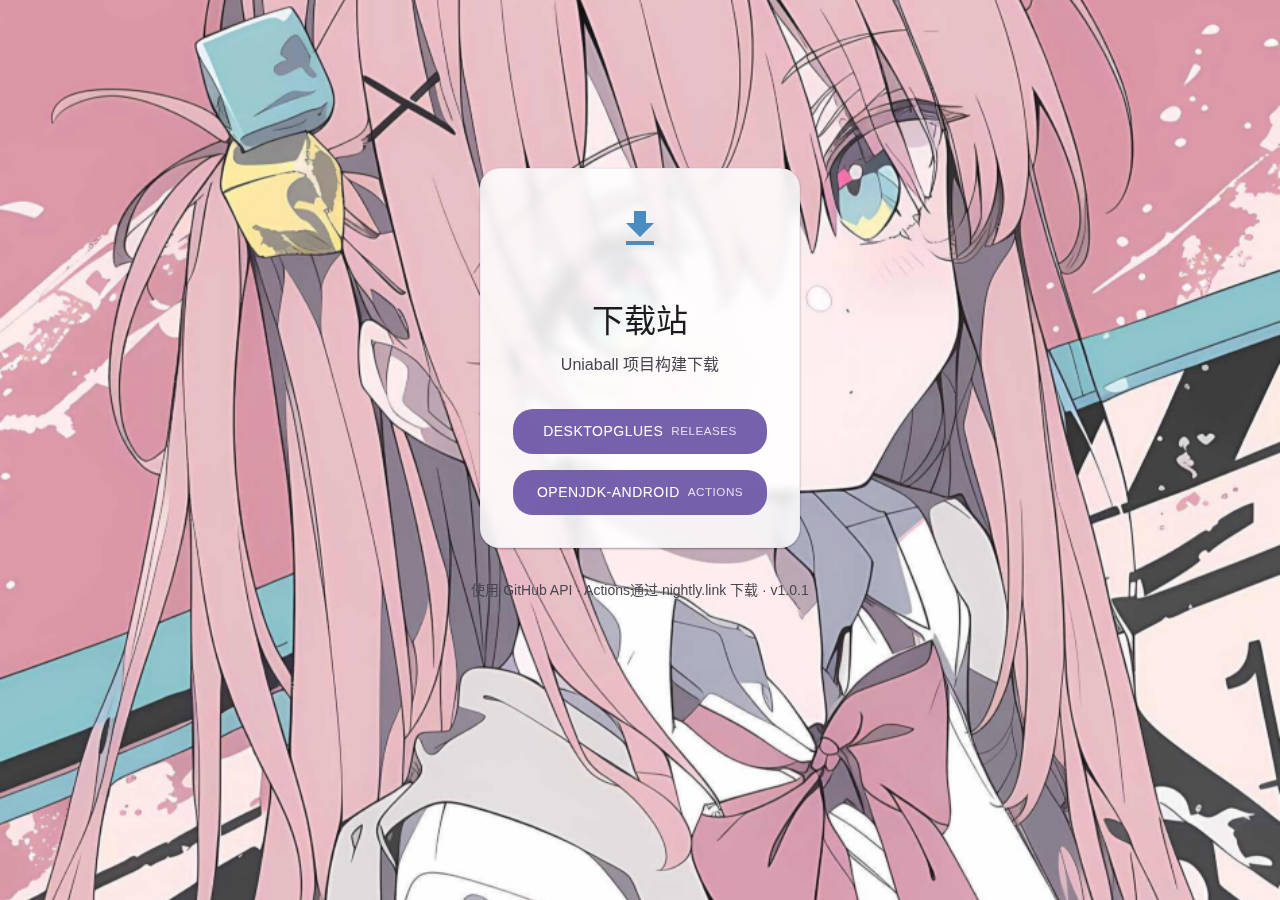
<file: index.html>
<!DOCTYPE html>
<html lang="zh-CN">
<head>
    <meta charset="UTF-8">
    <meta name="viewport" content="width=device-width, initial-scale=1.0">
    <title>下载站</title>
    <link rel="stylesheet" href="style.css">
    <link href="https://fonts.googleapis.com/icon?family=Material+Icons" rel="stylesheet">
</head>
<body>
    <div class="container">
        <main class="flex flex-col items-center" style="min-height: 80vh; justify-content: center;">
            <div class="card" style="max-width: 400px; text-align: center;">
                <div style="font-size: 48px; color: var(--md-primary); margin-bottom: 24px;">
                    <i class="material-icons" style="font-size: 48px;">file_download</i>
                </div>
                <h1 style="font-size: 32px; font-weight: 400; margin-bottom: 8px;">下载站</h1>
                <p style="color: var(--md-on-surface-variant); margin-bottom: 32px;">Uniaball 项目构建下载</p>
                
                <div style="display: grid; gap: 16px;">
                    <a href="desktopglues.html" class="btn" style="width: 100%;">
                        <span>DesktopGlues</span>
                        <small style="opacity: 0.8;">Releases</small>
                    </a>
                    
                    <a href="openjdk.html" class="btn" style="width: 100%;">
                        <span>OpenJDK-Android</span>
                        <small style="opacity: 0.8;">Actions</small>
                    </a>
                </div>
            </div>
            
            <div style="margin-top: 32px; color: var(--md-on-surface-variant); font-size: 14px;">
                <p>使用 GitHub API · Actions通过 nightly.link 下载 · v1.0.1</p>
            </div>
        </main>
    </div>
</body>
</html>
</file>
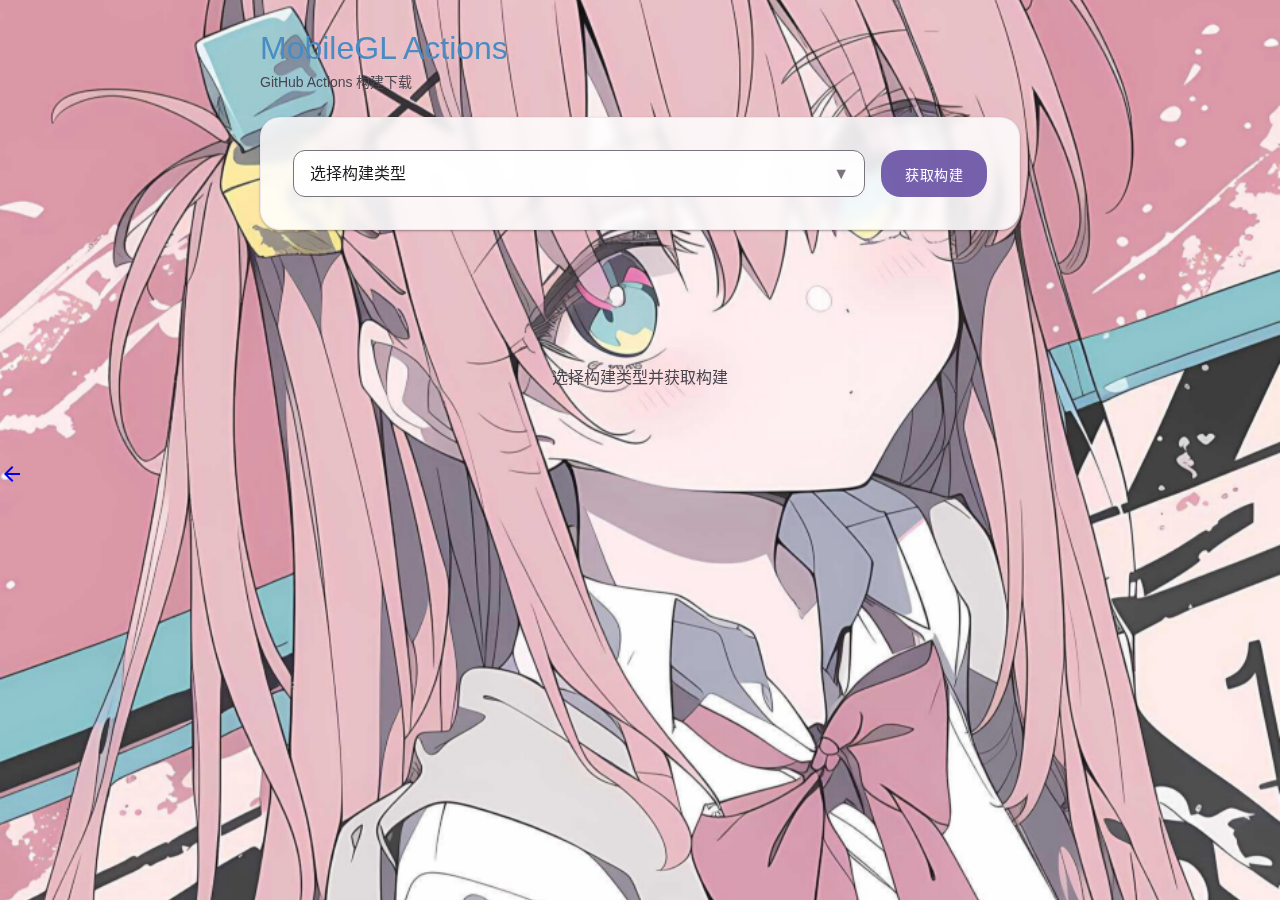
<file: mobilegl-actions.html>
<!DOCTYPE html>
<html lang="zh-CN">
<head>
    <meta charset="UTF-8">
    <meta name="viewport" content="width=device-width, initial-scale=1.0">
    <title>MobileGL Actions 下载</title>
    <link rel="stylesheet" href="style.css">
    <link href="https://fonts.googleapis.com/icon?family=Material+Icons" rel="stylesheet">
</head>
<body>
    <div class="container">
        <header class="mb-24">
            <div>
                <h1 style="font-size: 32px; font-weight: 400; color: var(--md-primary);">MobileGL Actions</h1>
                <p style="color: var(--md-on-surface-variant); font-size: 14px;">GitHub Actions 构建下载</p>
            </div>
        </header>

        <main>
            <div class="card mb-24">
                <div class="flex gap-16">
                    <div class="select-container">
                        <select id="buildTypeSelect" class="select">
                            <option value="" disabled selected>选择构建类型</option>
                            <option value="Build MobileGL">Build MobileGL (Espryt)</option>
                            <option value="Build MobileGL Vulkan">Build MobileGL Vulkan (Magma)</option>
                            <option value="Build MobileGL Vulkan (TMP)">Build MobileGL Vulkan (TMP) (Magma-tmp)</option>
                        </select>
                    </div>
                    <button id="fetchBtn" class="btn" onclick="fetchBuilds()">获取构建</button>
                </div>
            </div>

            <div id="buildsContainer">
                <div class="empty-state">
                    <i class="material-icons" style="font-size: 48px; color: var(--md-on-surface-variant); margin-bottom: 16px;">inventory_2</i>
                    <p>选择构建类型并获取构建</p>
                </div>
            </div>
        </main>
    </div>

    <!-- 悬浮返回按钮 -->
    <a href="index.html" class="fab-back">
        <i class="material-icons">arrow_back</i>
    </a>

    <script>
        const REPO_OWNER = 'Uniaball';
        const REPO_NAME = 'MobileGL';
        let cachedBuilds = {};

        async function fetchBuilds() {
            const buildType = document.getElementById('buildTypeSelect').value;
            if (!buildType) {
                document.getElementById('buildsContainer').innerHTML = `
                    <div class="error-state">
                        <i class="material-icons" style="font-size: 40px; color: #C62828; margin-bottom: 16px;">warning</i>
                        <p>请先选择构建类型</p>
                    </div>
                `;
                return;
            }

            document.getElementById('buildsContainer').innerHTML = `
                <div class="loading">
                    <div class="spinner"></div>
                    <p>正在获取构建...</p>
                </div>
            `;

            try {
                if (cachedBuilds[buildType]) {
                    displayBuilds(cachedBuilds[buildType], buildType);
                    return;
                }

                const response = await fetch(
                    `https://api.github.com/repos/${REPO_OWNER}/${REPO_NAME}/actions/runs?per_page=50&sort=created&direction=desc`
                );

                if (!response.ok) {
                    throw new Error(`请求失败 (状态码: ${response.status})`);
                }

                const data = await response.json();

                const buildRuns = data.workflow_runs?.filter(run => {
                    const runName = (run.name || '').toLowerCase();
                    const searchTerm = buildType.toLowerCase();
                    // 精确匹配工作流名称
                    return runName === searchTerm;
                }) || [];

                if (buildRuns.length === 0) {
                    throw new Error(`未找到 ${buildType} 的构建`);
                }

                const builds = [];

                const artifactPromises = buildRuns.slice(0, 20).map(async run => {
                    try {
                        const artifactsRes = await fetch(
                            `https://api.github.com/repos/${REPO_OWNER}/${REPO_NAME}/actions/runs/${run.id}/artifacts`
                        );

                        if (artifactsRes.ok) {
                            const artifactsData = await artifactsRes.json();
                            const artifacts = artifactsData.artifacts || [];

                            artifacts.forEach(artifact => {
                                const nightlyLink = `https://nightly.link/${REPO_OWNER}/${REPO_NAME}/actions/runs/${run.id}/${artifact.name}.zip`;

                                builds.push({
                                    name: artifact.name,
                                    runId: run.id,
                                    createdAt: artifact.created_at,
                                    size: artifact.size_in_bytes,
                                    downloadUrl: nightlyLink,
                                    runNumber: run.run_number,
                                    conclusion: run.conclusion
                                });
                            });
                        }
                    } catch (error) {
                        console.warn(`获取 artifacts 失败: ${error.message}`);
                    }
                });

                await Promise.all(artifactPromises);

                if (builds.length === 0) {
                    throw new Error('未发现可下载的构建文件');
                }

                builds.sort((a, b) => new Date(b.createdAt) - new Date(a.createdAt));

                cachedBuilds[buildType] = builds;

                displayBuilds(builds, buildType);

            } catch (error) {
                document.getElementById('buildsContainer').innerHTML = `
                    <div class="error-state">
                        <i class="material-icons" style="font-size: 40px; color: #C62828; margin-bottom: 16px;">warning</i>
                        <p>${error.message}</p>
                        <button onclick="fetchBuilds()" class="btn" style="margin-top: 12px;">重试</button>
                    </div>
                `;
            }
        }

        // **已修复的 formatDate 函数**
        function formatDate(dateString) {
            const date = new Date(dateString);
            const now = new Date();
            
            // 修复关键：转换为本地时区的年月日（忽略时间部分），确保日期比较基于日历日期而非具体时刻
            const localDate = new Date(date.getFullYear(), date.getMonth(), date.getDate());
            const localNow = new Date(now.getFullYear(), now.getMonth(), now.getDate());
            
            const diff = Math.floor((localNow - localDate) / (1000 * 60 * 60 * 24));

            if (diff === 0) {
                return '今天 ' + date.toLocaleTimeString('zh-CN', { hour: '2-digit', minute: '2-digit' });
            } else if (diff === 1) {
                return '昨天 ' + date.toLocaleTimeString('zh-CN', { hour: '2-digit', minute: '2-digit' });
            } else if (diff < 7) {
                return `${diff}天前`;
            } else {
                return date.toLocaleDateString('zh-CN', { month: '2-digit', day: '2-digit' });
            }
        }

        function formatFileSize(bytes) {
            if (!bytes) return '未知';
            const k = 1024;
            const sizes = ['B', 'KB', 'MB', 'GB'];
            const i = Math.floor(Math.log(bytes) / Math.log(k));
            return parseFloat((bytes / Math.pow(k, i)).toFixed(1)) + ' ' + sizes[i];
        }

        function displayBuilds(builds, buildType) {
            const container = document.getElementById('buildsContainer');

            if (builds.length === 0) {
                container.innerHTML = `
                    <div class="empty-state">
                        <i class="material-icons" style="font-size: 40px; color: #C62828; margin-bottom: 16px;">warning</i>
                        <p>未找到 ${buildType} 的构建文件</p>
                    </div>
                `;
                return;
            }

            let html = `
                <div style="margin-bottom: 16px; color: var(--md-on-surface-variant); font-size: 14px;">
                    找到 ${builds.length} 个构建文件
                </div>
            `;

            builds.forEach((build, index) => {
                const statusColor = build.conclusion === 'success' ? '#4CAF50' : '#F44336';
                const statusText = build.conclusion === 'success' ? '成功' : '失败';

                html += `
                    <div class="list-item">
                        <div class="flex justify-between items-center">
                            <div style="flex: 1;">
                                <div class="list-item-primary">${build.name}</div>
                                <div class="list-item-secondary">
                                    <span>#${build.runNumber}</span>
                                    <span style="margin: 0 8px;">•</span>
                                    <span>${formatDate(build.createdAt)}</span>
                                    <span style="margin: 0 8px;">•</span>
                                    <span style="color: ${statusColor}">${statusText}</span>
                                </div>
                            </div>
                            <div style="display: flex; align-items: center; gap: 8px;">
                                <span style="color: var(--md-on-surface-variant); font-size: 12px;">
                                    ${formatFileSize(build.size)}
                                </span>
                                <a href="${build.downloadUrl}" 
                                   class="btn" 
                                   style="padding: 8px 16px;"
                                   download="${build.name}.zip">
                                    下载
                                </a>
                            </div>
                        </div>
                    </div>
                `;
            });

            container.innerHTML = html;
        }
    </script>
</body>
</html>
</file>
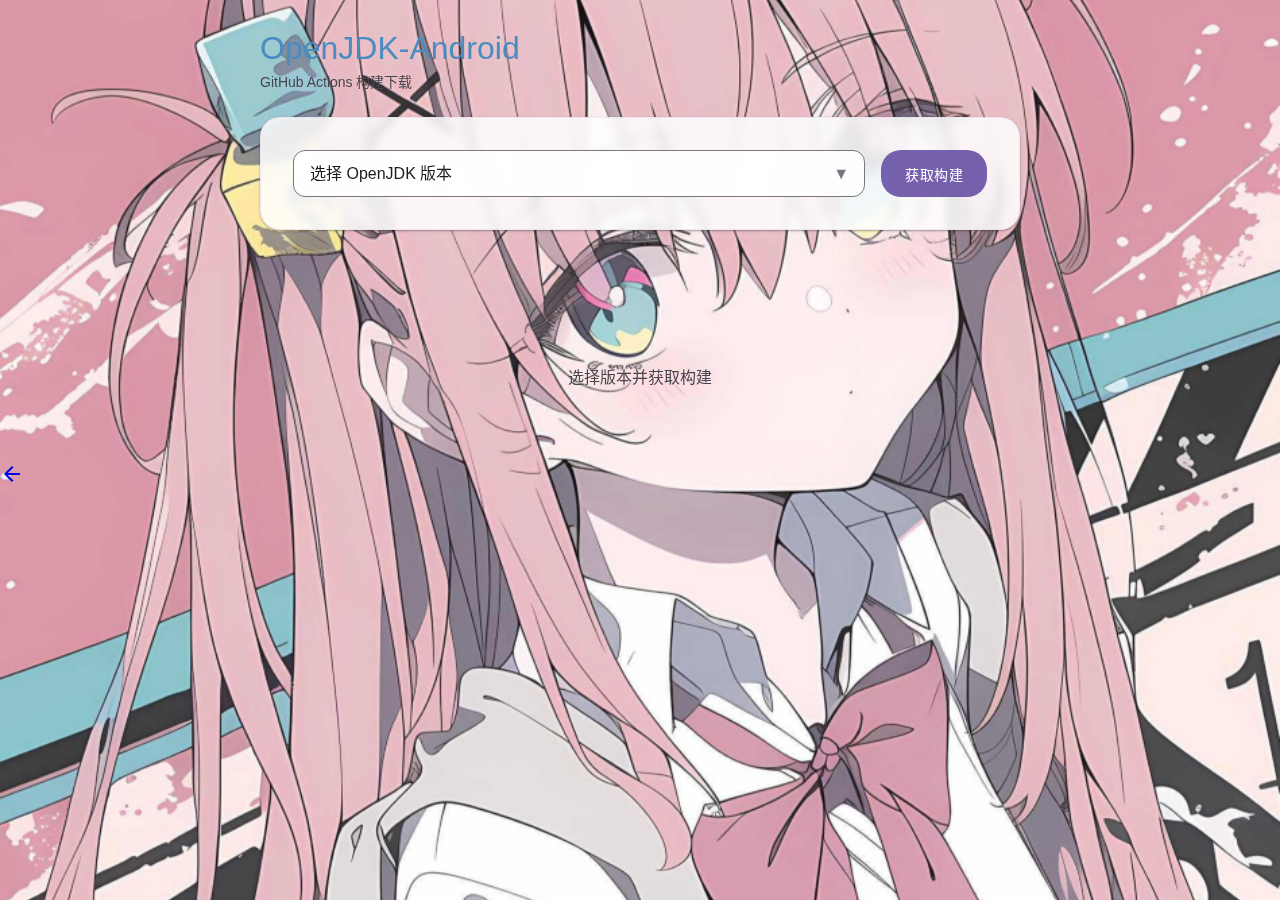
<file: openjdk.html>
<!DOCTYPE html>
<html lang="zh-CN">
<head>
    <meta charset="UTF-8">
    <meta name="viewport" content="width=device-width, initial-scale=1.0">
    <title>OpenJDK-Android 下载</title>
    <link rel="stylesheet" href="style.css">
    <link href="https://fonts.googleapis.com/icon?family=Material+Icons" rel="stylesheet">
</head>
<body>
    <div class="container">
        <header class="mb-24">
            <div>
                <h1 style="font-size: 32px; font-weight: 400; color: var(--md-primary);">OpenJDK-Android</h1>
                <p style="color: var(--md-on-surface-variant); font-size: 14px;">GitHub Actions 构建下载</p>
            </div>
        </header>

        <main>
            <div class="card mb-24">
                <div class="flex gap-16">
                    <div class="select-container">
                        <select id="versionSelect" class="select">
                            <option value="" disabled selected>选择 OpenJDK 版本</option>
                            <option value="17">OpenJDK 17</option>
                            <option value="21">OpenJDK 21</option>
                            <option value="25">OpenJDK 25</option>
                            <option value="26">OpenJDK 26</option>
                            <option value="27">OpenJDK 27</option>
                        </select>
                    </div>
                    <button id="fetchBtn" class="btn" onclick="fetchBuilds()">获取构建</button>
                </div>
            </div>

            <div id="buildsContainer">
                <div class="empty-state">
                    <i class="material-icons" style="font-size: 48px; color: var(--md-on-surface-variant); margin-bottom: 16px;">inventory_2</i>
                    <p>选择版本并获取构建</p>
                </div>
            </div>
        </main>
    </div>

    <!-- 悬浮返回按钮 -->
    <a href="index.html" class="fab-back">
        <i class="material-icons">arrow_back</i>
    </a>

    <script>
        const REPO_OWNER = 'Uniaball';
        const REPO_NAME = 'OpenJDK-Android';
        let cachedBuilds = {};

        async function fetchBuilds() {
            const version = document.getElementById('versionSelect').value;
            if (!version) {
                document.getElementById('buildsContainer').innerHTML = `
                    <div class="error-state">
                        <i class="material-icons" style="font-size: 40px; color: #C62828; margin-bottom: 16px;">warning</i>
                        <p>请先选择版本</p>
                    </div>
                `;
                return;
            }

            document.getElementById('buildsContainer').innerHTML = `
                <div class="loading">
                    <div class="spinner"></div>
                    <p>正在获取 OpenJDK ${version} 构建...</p>
                </div>
            `;

            try {
                if (cachedBuilds[version]) {
                    displayBuilds(cachedBuilds[version], version);
                    return;
                }

                const response = await fetch(
                    `https://api.github.com/repos/${REPO_OWNER}/${REPO_NAME}/actions/runs?per_page=50&sort=created&direction=desc`
                );

                if (!response.ok) {
                    throw new Error(`请求失败 (状态码: ${response.status})`);
                }

                const data = await response.json();

                const versionRuns = data.workflow_runs?.filter(run => {
                    const runName = run.name?.toLowerCase() || '';
                    return runName.includes(`jdk${version}`) || 
                           runName.includes(`openjdk${version}`) ||
                           runName.includes(`java${version}`);
                }) || [];

                if (versionRuns.length === 0) {
                    throw new Error(`未找到 OpenJDK ${version} 的构建`);
                }

                const builds = [];

                const artifactPromises = versionRuns.slice(0, 20).map(async run => {
                    try {
                        const artifactsRes = await fetch(
                            `https://api.github.com/repos/${REPO_OWNER}/${REPO_NAME}/actions/runs/${run.id}/artifacts`
                        );

                        if (artifactsRes.ok) {
                            const artifactsData = await artifactsRes.json();
                            const artifacts = artifactsData.artifacts || [];

                            artifacts.forEach(artifact => {
                                const nightlyLink = `https://nightly.link/${REPO_OWNER}/${REPO_NAME}/actions/runs/${run.id}/${artifact.name}.zip`;

                                builds.push({
                                    name: artifact.name,
                                    runId: run.id,
                                    createdAt: artifact.created_at,
                                    size: artifact.size_in_bytes,
                                    downloadUrl: nightlyLink,
                                    runNumber: run.run_number,
                                    conclusion: run.conclusion
                                });
                            });
                        }
                    } catch (error) {
                        console.warn(`获取 artifacts 失败: ${error.message}`);
                    }
                });

                await Promise.all(artifactPromises);

                if (builds.length === 0) {
                    throw new Error('未发现可下载的构建文件');
                }

                builds.sort((a, b) => new Date(b.createdAt) - new Date(a.createdAt));

                cachedBuilds[version] = builds;

                displayBuilds(builds, version);

            } catch (error) {
                document.getElementById('buildsContainer').innerHTML = `
                    <div class="error-state">
                        <i class="material-icons" style="font-size: 40px; color: #C62828; margin-bottom: 16px;">warning</i>
                        <p>${error.message}</p>
                        <button onclick="fetchBuilds()" class="btn" style="margin-top: 12px;">重试</button>
                    </div>
                `;
            }
        }

        // **已修复的 formatDate 函数**
        function formatDate(dateString) {
            const date = new Date(dateString);
            const now = new Date();
            
            // 修复关键：转换为本地时区的年月日（忽略时间部分），确保日期比较基于日历日期而非具体时刻
            const localDate = new Date(date.getFullYear(), date.getMonth(), date.getDate());
            const localNow = new Date(now.getFullYear(), now.getMonth(), now.getDate());
            
            const diff = Math.floor((localNow - localDate) / (1000 * 60 * 60 * 24));

            if (diff === 0) {
                return '今天 ' + date.toLocaleTimeString('zh-CN', { hour: '2-digit', minute: '2-digit' });
            } else if (diff === 1) {
                return '昨天 ' + date.toLocaleTimeString('zh-CN', { hour: '2-digit', minute: '2-digit' });
            } else if (diff < 7) {
                return `${diff}天前`;
            } else {
                return date.toLocaleDateString('zh-CN', { month: '2-digit', day: '2-digit' });
            }
        }

        function formatFileSize(bytes) {
            if (!bytes) return '未知';
            const k = 1024;
            const sizes = ['B', 'KB', 'MB', 'GB'];
            const i = Math.floor(Math.log(bytes) / Math.log(k));
            return parseFloat((bytes / Math.pow(k, i)).toFixed(1)) + ' ' + sizes[i];
        }

        function displayBuilds(builds, version) {
            const container = document.getElementById('buildsContainer');

            if (builds.length === 0) {
                container.innerHTML = `
                    <div class="empty-state">
                        <i class="material-icons" style="font-size: 40px; color: #C62828; margin-bottom: 16px;">warning</i>
                        <p>未找到 OpenJDK ${version} 的构建文件</p>
                    </div>
                `;
                return;
            }

            let html = `
                <div style="margin-bottom: 16px; color: var(--md-on-surface-variant); font-size: 14px;">
                    找到 ${builds.length} 个 OpenJDK ${version} 构建
                </div>
            `;

            builds.forEach((build, index) => {
                const statusColor = build.conclusion === 'success' ? '#4CAF50' : '#F44336';
                const statusText = build.conclusion === 'success' ? '成功' : '失败';

                html += `
                    <div class="list-item">
                        <div class="flex justify-between items-center">
                            <div style="flex: 1;">
                                <div class="list-item-primary">${build.name}</div>
                                <div class="list-item-secondary">
                                    <span>#${build.runNumber}</span>
                                    <span style="margin: 0 8px;">•</span>
                                    <span>${formatDate(build.createdAt)}</span>
                                    <span style="margin: 0 8px;">•</span>
                                    <span style="color: ${statusColor}">${statusText}</span>
                                </div>
                            </div>
                            <div style="display: flex; align-items: center; gap: 8px;">
                                <span style="color: var(--md-on-surface-variant); font-size: 12px;">
                                    ${formatFileSize(build.size)}
                                </span>
                                <a href="${build.downloadUrl}" 
                                   class="btn" 
                                   style="padding: 8px 16px;"
                                   download="${build.name}.zip">
                                    下载
                                </a>
                            </div>
                        </div>
                    </div>
                `;
            });

            container.innerHTML = html;
        }
    </script>
</body>
</html>
</file>
<file: style.css>
/* 添加CSS变量以支持RGBA颜色 */
:root {
    --md-primary: #4a8bc2;
    --md-primary-rgb: 103, 80, 164; /* 新增RGB变量 */
    --md-on-primary: #FFFFFF;
    --md-surface: #FEF7FF;
    --md-on-surface: #1C1B1F;
    --md-surface-variant: #E7E0EC;
    --md-on-surface-variant: #49454F;
    --md-outline: #79747E;
    --md-shadow: 0 1px 3px rgba(0,0,0,0.12), 0 1px 2px rgba(0,0,0,0.24);
    --md-shadow-elevated: 0 4px 8px rgba(103, 80, 164, 0.1);
}

* {
    margin: 0;
    padding: 0;
    box-sizing: border-box;
}

/* 设置背景图片和轻微遮罩 */
body {
    font-family: -apple-system, BlinkMacSystemFont, 'Segoe UI', 'Roboto', 'Oxygen', 'Ubuntu', sans-serif;
    background-image: url('./assets/background.png');
    background-size: cover;
    background-position: center;
    background-attachment: fixed;
    background-repeat: no-repeat;
    color: var(--md-on-surface);
    min-height: 100vh;
    line-height: 1.5;
}

/* 添加非常透明的遮罩层以增强可读性 */
body::before {
    content: '';
    position: fixed;
    top: 0;
    left: 0;
    width: 100%;
    height: 100%;
    background-color: rgba(255, 255, 255, 0.05); /* 非常透明的白色遮罩 */
    z-index: -1;
}

.container {
    max-width: 800px;
    margin: 0 auto;
    padding: 24px 20px;
}

/* 卡片样式 - 半透明 */
.card {
    background: rgba(255, 255, 255, 0.85); /* 85%不透明度的白色 */
    border-radius: 20px;
    padding: 32px;
    box-shadow: var(--md-shadow);
    border: 1px solid rgba(231, 224, 236, 0.7); /* 半透明边框 */
    transition: all 0.2s cubic-bezier(0.4, 0, 0.2, 1);
    backdrop-filter: blur(5px); /* 轻微的毛玻璃效果 */
}

.card:hover {
    box-shadow: var(--md-shadow-elevated);
    transform: translateY(-2px);
    background: rgba(255, 255, 255, 0.92); /* 悬停时稍增强不透明度 */
}

/* 按钮样式 - 半透明 */
.btn {
    display: inline-flex;
    align-items: center;
    justify-content: center;
    gap: 8px;
    padding: 12px 24px;
    background: rgba(var(--md-primary-rgb), 0.9); /* 90%不透明度的主色 */
    color: var(--md-on-primary);
    border: none;
    border-radius: 20px;
    font-size: 14px;
    font-weight: 500;
    text-decoration: none;
    cursor: pointer;
    transition: all 0.2s cubic-bezier(0.4, 0, 0.2, 1);
    min-height: 40px;
    text-transform: uppercase;
    letter-spacing: 0.5px;
}

.btn:hover {
    background: rgba(90, 71, 144, 0.95); /* 悬停时颜色加深，透明度略增 */
    box-shadow: 0 2px 4px rgba(103, 80, 164, 0.3);
}

.btn:active {
    background: rgba(79, 61, 130, 0.95);
    transform: translateY(1px);
}

.btn-outline {
    background: rgba(255, 255, 255, 0.15); /* 半透明背景 */
    color: var(--md-primary);
    border: 1px solid var(--md-outline);
}

.btn-outline:hover {
    background: rgba(103, 80, 164, 0.1); /* 悬停时半透明主色 */
    border-color: var(--md-primary);
}

/* MD3 文本输入/选择框 */
.select-container {
    position: relative;
    flex: 1;
}

.select-container::after {
    content: '▼';
    position: absolute;
    right: 16px;
    top: 50%;
    transform: translateY(-50%);
    color: var(--md-outline);
    pointer-events: none;
}

.select {
    width: 100%;
    padding: 14px 16px;
    background: rgba(255, 255, 255, 0.9); /* 半透明背景 */
    border: 1px solid var(--md-outline);
    border-radius: 12px;
    font-size: 16px;
    color: var(--md-on-surface);
    appearance: none;
    cursor: pointer;
    transition: border-color 0.2s;
}

.select:focus {
    outline: none;
    border-color: var(--md-primary);
    border-width: 2px;
    padding: 13px 15px;
}

/* MD3 列表项 */
.list-item {
    background: rgba(255, 255, 255, 0.85); /* 半透明背景 */
    border-radius: 12px;
    padding: 20px;
    margin-bottom: 12px;
    border: 1px solid rgba(231, 224, 236, 0.7); /* 半透明边框 */
    transition: background-color 0.2s;
}

.list-item:hover {
    background: rgba(103, 80, 164, 0.08);
}

.list-item-primary {
    font-size: 16px;
    font-weight: 500;
    color: var(--md-on-surface);
    margin-bottom: 4px;
}

.list-item-secondary {
    font-size: 14px;
    color: var(--md-on-surface-variant);
}

/* MD3 标签 */
.chip {
    display: inline-flex;
    align-items: center;
    padding: 6px 12px;
    background: rgba(231, 224, 236, 0.7); /* 半透明背景 */
    color: var(--md-on-surface-variant);
    border-radius: 8px;
    font-size: 12px;
    font-weight: 500;
    text-transform: uppercase;
    letter-spacing: 0.5px;
}

.chip-primary {
    background: rgba(103, 80, 164, 0.15); /* 半透明主色 */
    color: var(--md-primary);
}

/* 状态指示器 */
.loading {
    display: flex;
    flex-direction: column;
    align-items: center;
    justify-content: center;
    padding: 48px;
    color: var(--md-on-surface-variant);
}

.spinner {
    width: 48px;
    height: 48px;
    border: 3px solid rgba(103, 80, 164, 0.1);
    border-radius: 50%;
    border-top-color: var(--md-primary);
    animation: spin 1s linear infinite;
    margin-bottom: 16px;
}

@keyframes spin {
    to {
        transform: rotate(360deg);
    }
}

.empty-state {
    text-align: center;
    padding: 48px;
    color: var(--md-on-surface-variant);
}

.empty-state .icon {
    font-size: 48px;
    margin-bottom: 16px;
    opacity: 0.6;
}

.error-state {
    text-align: center;
    padding: 32px;
    background: rgba(255, 235, 238, 0.9); /* 半透明背景 */
    color: #C62828;
    border-radius: 16px;
    border: 1px solid rgba(239, 154, 154, 0.7);
}

.error-state .icon {
    font-size: 40px;
    margin-bottom: 16px;
}

/* 工具类 */
.flex {
    display: flex;
}

.flex-col {
    flex-direction: column;
}

.items-center {
    align-items: center;
}

.justify-between {
    justify-content: space-between;
}

.gap-16 {
    gap: 16px;
}

.gap-8 {
    gap: 8px;
}

.w-full {
    width: 100%;
}

.mb-16 {
    margin-bottom: 16px;
}

.mb-24 {
    margin-bottom: 24px;
}

.text-center {
    text-align: center;
}

.text-primary {
    color: var(--md-primary);
}

/* 响应式 */
@media (max-width: 768px) {
    .container {
        padding: 16px;
    }
    
    .card {
        padding: 24px;
    }
    
    .flex {
        flex-direction: column;
    }
    
    .select-container {
        width: 100%;
    }
}
</file>
